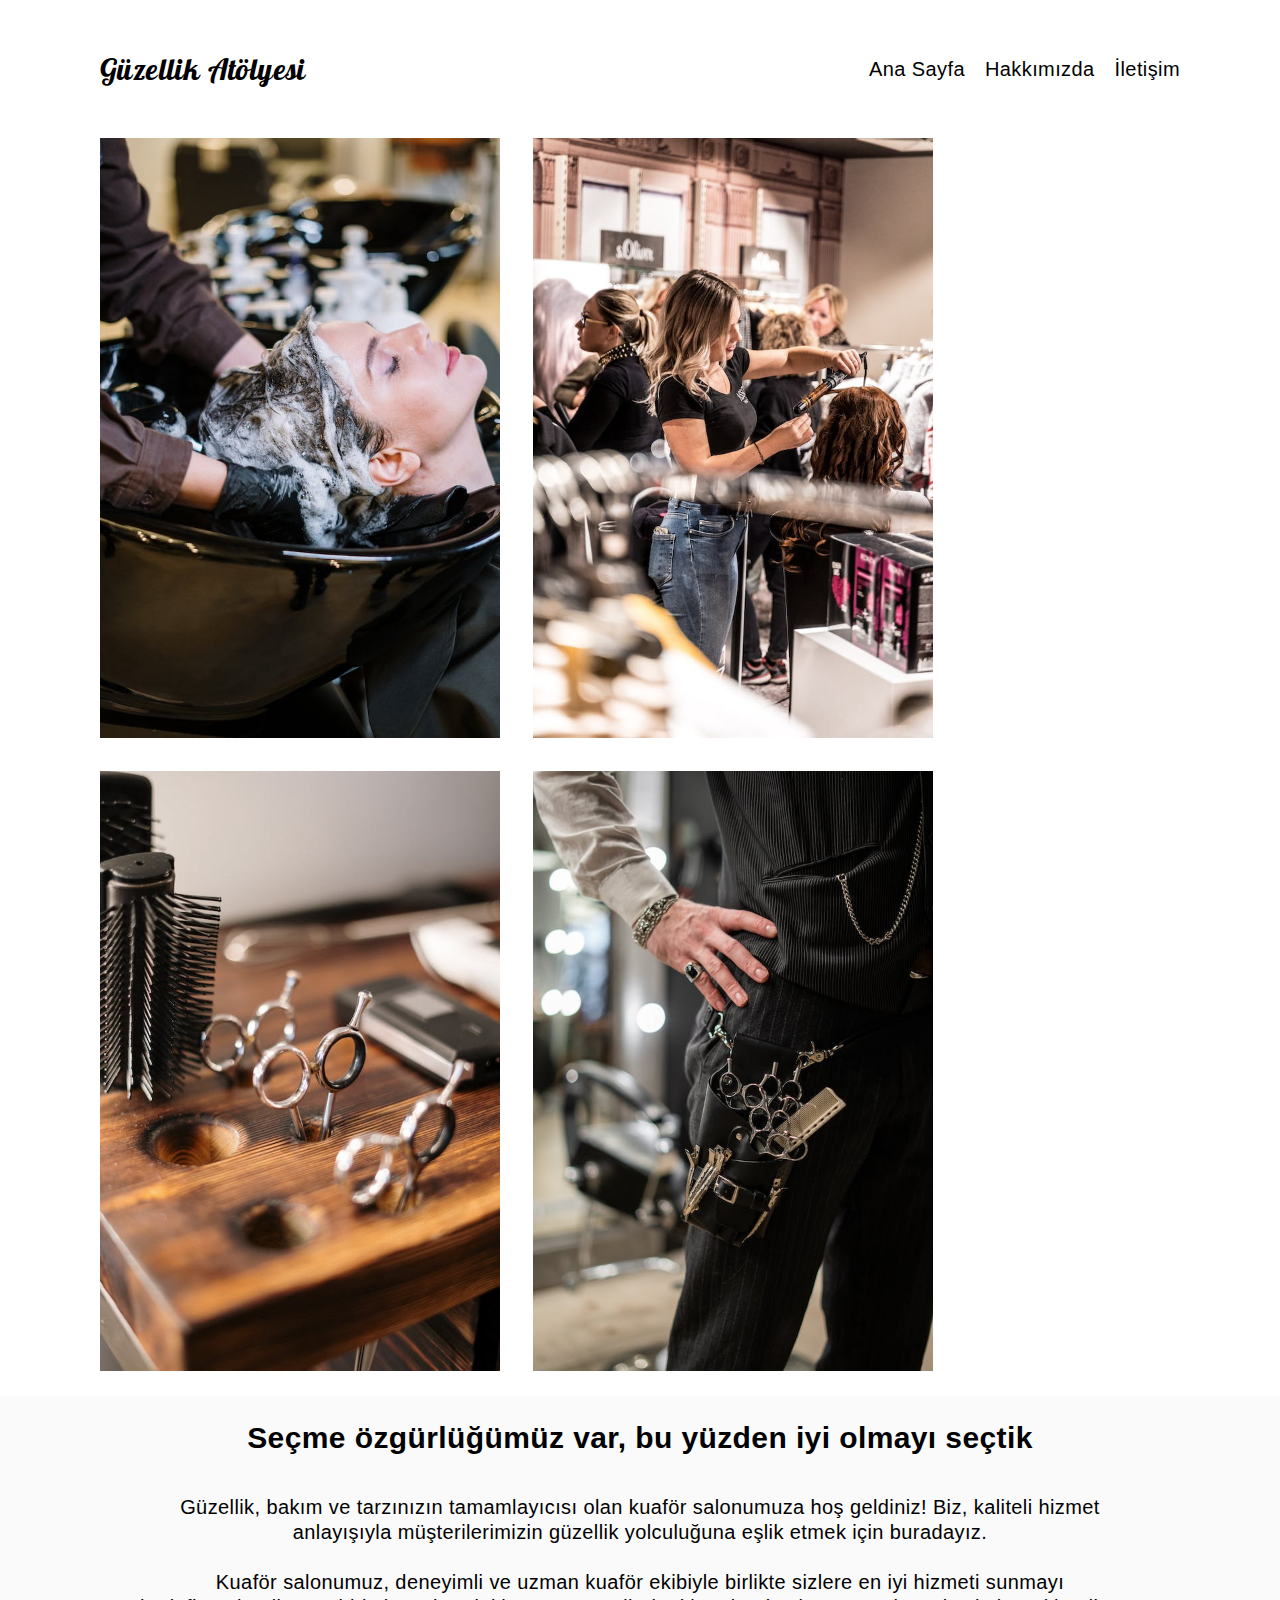
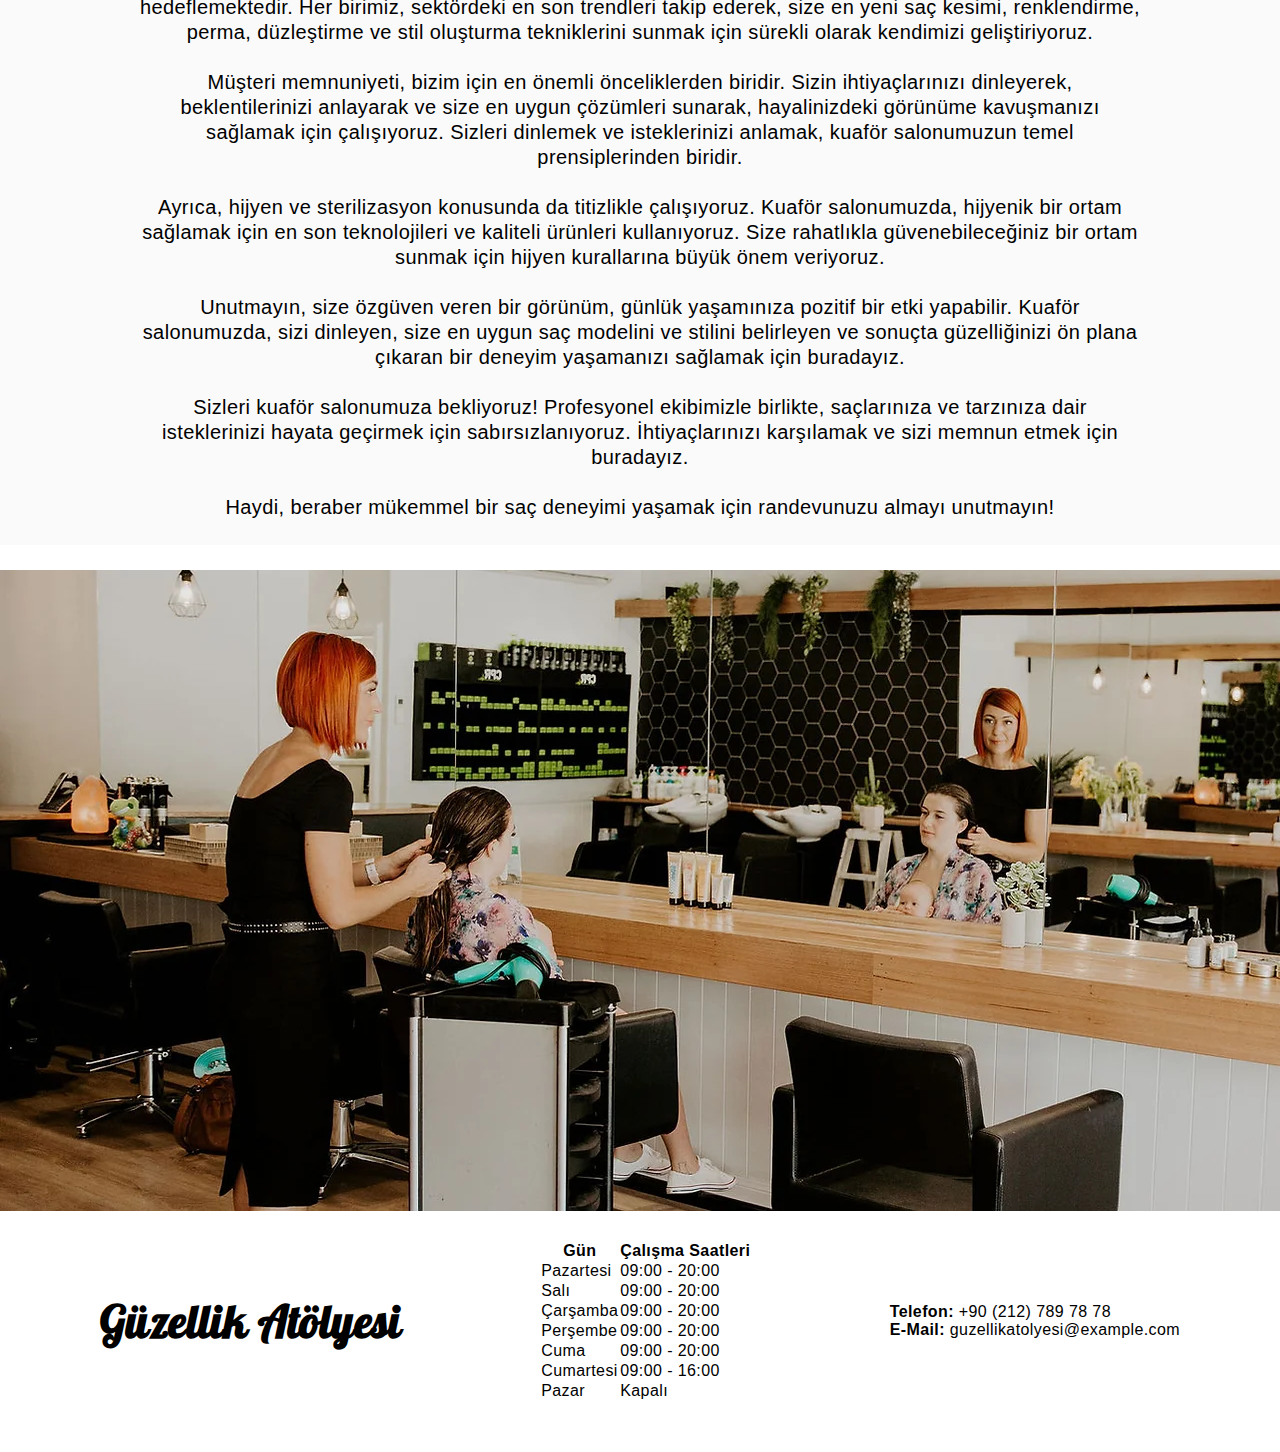
<file: index.html>
<!DOCTYPE html>
<html lang="en">
  <head>
    <meta charset="UTF-8" />
    <meta http-equiv="X-UA-Compatible" content="IE=edge" />
    <meta name="viewport" content="width=device-width, initial-scale=1.0" />
    <title>Güzellik Atölyesi</title>
    <link rel="preconnect" href="https://fonts.googleapis.com">
    <link rel="preconnect" href="https://fonts.gstatic.com" crossorigin>
    <link href="https://fonts.googleapis.com/css2?family=Lobster&display=swap" rel="stylesheet">
    <link rel="stylesheet" href="style.css" />
  </head>
  <body>
    <!-- Navbar - Start -->
    <div class="navbar">
      <div class="navbar-left">
        <a href="index.html">Güzellik Atölyesi</a>
      </div>
      <div class="navbar-right">
        <a href="index.html">Ana Sayfa</a>
        <a href="about.html">Hakkımızda</a>
        <a href="contact.html">İletişim</a>
      </div>
    </div>
    <!-- Navbar - End -->

    <!--  -->
    <div class="image-container">
      <img src="images/1.jpeg" alt="" />
      <img src="images/2.jpeg" alt="" />
      <img src="images/3.jpeg" alt="" />
      <img src="images/4.jpeg" alt="" />
    </div>
    <!--  -->

    <!--  -->
    <div class="text-container">
      <span class="paragraph">
        <h2 class="title">Seçme özgürlüğümüz var, bu yüzden iyi olmayı seçtik</h2>
        <p class="text">
          Güzellik, bakım ve tarzınızın tamamlayıcısı olan kuaför salonumuza hoş
          geldiniz! Biz, kaliteli hizmet anlayışıyla müşterilerimizin güzellik
          yolculuğuna eşlik etmek için buradayız.<br><br>
          Kuaför salonumuz, deneyimli ve uzman kuaför ekibiyle birlikte sizlere
          en iyi hizmeti sunmayı hedeflemektedir. Her birimiz, sektördeki en son
          trendleri takip ederek, size en yeni saç kesimi, renklendirme, perma,
          düzleştirme ve stil oluşturma tekniklerini sunmak için sürekli olarak
          kendimizi geliştiriyoruz. <br><br>
          Müşteri memnuniyeti, bizim için en önemli önceliklerden biridir. Sizin
          ihtiyaçlarınızı dinleyerek, beklentilerinizi anlayarak ve size en
          uygun çözümleri sunarak, hayalinizdeki görünüme kavuşmanızı sağlamak
          için çalışıyoruz. Sizleri dinlemek ve isteklerinizi anlamak, kuaför
          salonumuzun temel prensiplerinden biridir. <br><br>
          Ayrıca, hijyen ve sterilizasyon konusunda da titizlikle çalışıyoruz.
          Kuaför salonumuzda, hijyenik bir ortam sağlamak için en son
          teknolojileri ve kaliteli ürünleri kullanıyoruz. Size rahatlıkla
          güvenebileceğiniz bir ortam sunmak için hijyen kurallarına büyük önem
          veriyoruz. <br><br>
          Unutmayın, size özgüven veren bir görünüm, günlük yaşamınıza pozitif
          bir etki yapabilir. Kuaför salonumuzda, sizi dinleyen, size en uygun
          saç modelini ve stilini belirleyen ve sonuçta güzelliğinizi ön plana
          çıkaran bir deneyim yaşamanızı sağlamak için buradayız. <br><br>
          Sizleri kuaför salonumuza bekliyoruz! Profesyonel ekibimizle birlikte,
          saçlarınıza ve tarzınıza dair isteklerinizi hayata geçirmek için
          sabırsızlanıyoruz. İhtiyaçlarınızı karşılamak ve sizi memnun etmek
          için buradayız. <br><br>
          Haydi, beraber mükemmel bir saç deneyimi yaşamak için randevunuzu
          almayı unutmayın!
        </p>
      </span>
    </div>
    <!--  -->

    <div class="image">
        <img src="images/5.webp" alt="">
    </div>

    <!-- Footer-Start -->
    <div class="footer-container">
        <div class="footer">
            <span class="footer-left">
                <h2>Güzellik Atölyesi</h2>
            </span>
            <span class="footer-center">
                <table>
                    <tr>
                        <th>Gün</th>
                        <th>Çalışma Saatleri</th>
                    </tr>
                    <tr>
                        <td>Pazartesi</td>
                        <td>09:00 - 20:00</td>
                    </tr>
                    <tr>
                        <td>Salı</td>
                        <td>09:00 - 20:00</td>
                    </tr>
                    <tr>
                        <td>Çarşamba</td>
                        <td>09:00 - 20:00</td>
                    </tr>
                    <tr>
                        <td>Perşembe</td>
                        <td>09:00 - 20:00</td>
                    </tr>
                    <tr>
                        <td>Cuma</td>
                        <td>09:00 - 20:00</td>
                    </tr>
                    <tr>
                        <td>Cumartesi</td>
                        <td>09:00 - 16:00</td>
                    </tr>
                    <tr>
                        <td>Pazar</td>
                        <td>Kapalı</td>
                    </tr>
                </table>     
            </span>
            <span class="footer-right">
                <ul>
                    <li><b>Telefon: </b><a href="tel:+902127897878">+90 (212) 789 78 78</a></li>
                    <li><b>E-Mail: </b><a href="mailto:guzellikatolyesi@example.com">guzellikatolyesi@example.com</a></li>
                </ul>
            </span>
        </div>
    </div>
    <!-- Footer-End -->
  </body>
</html>
</file>
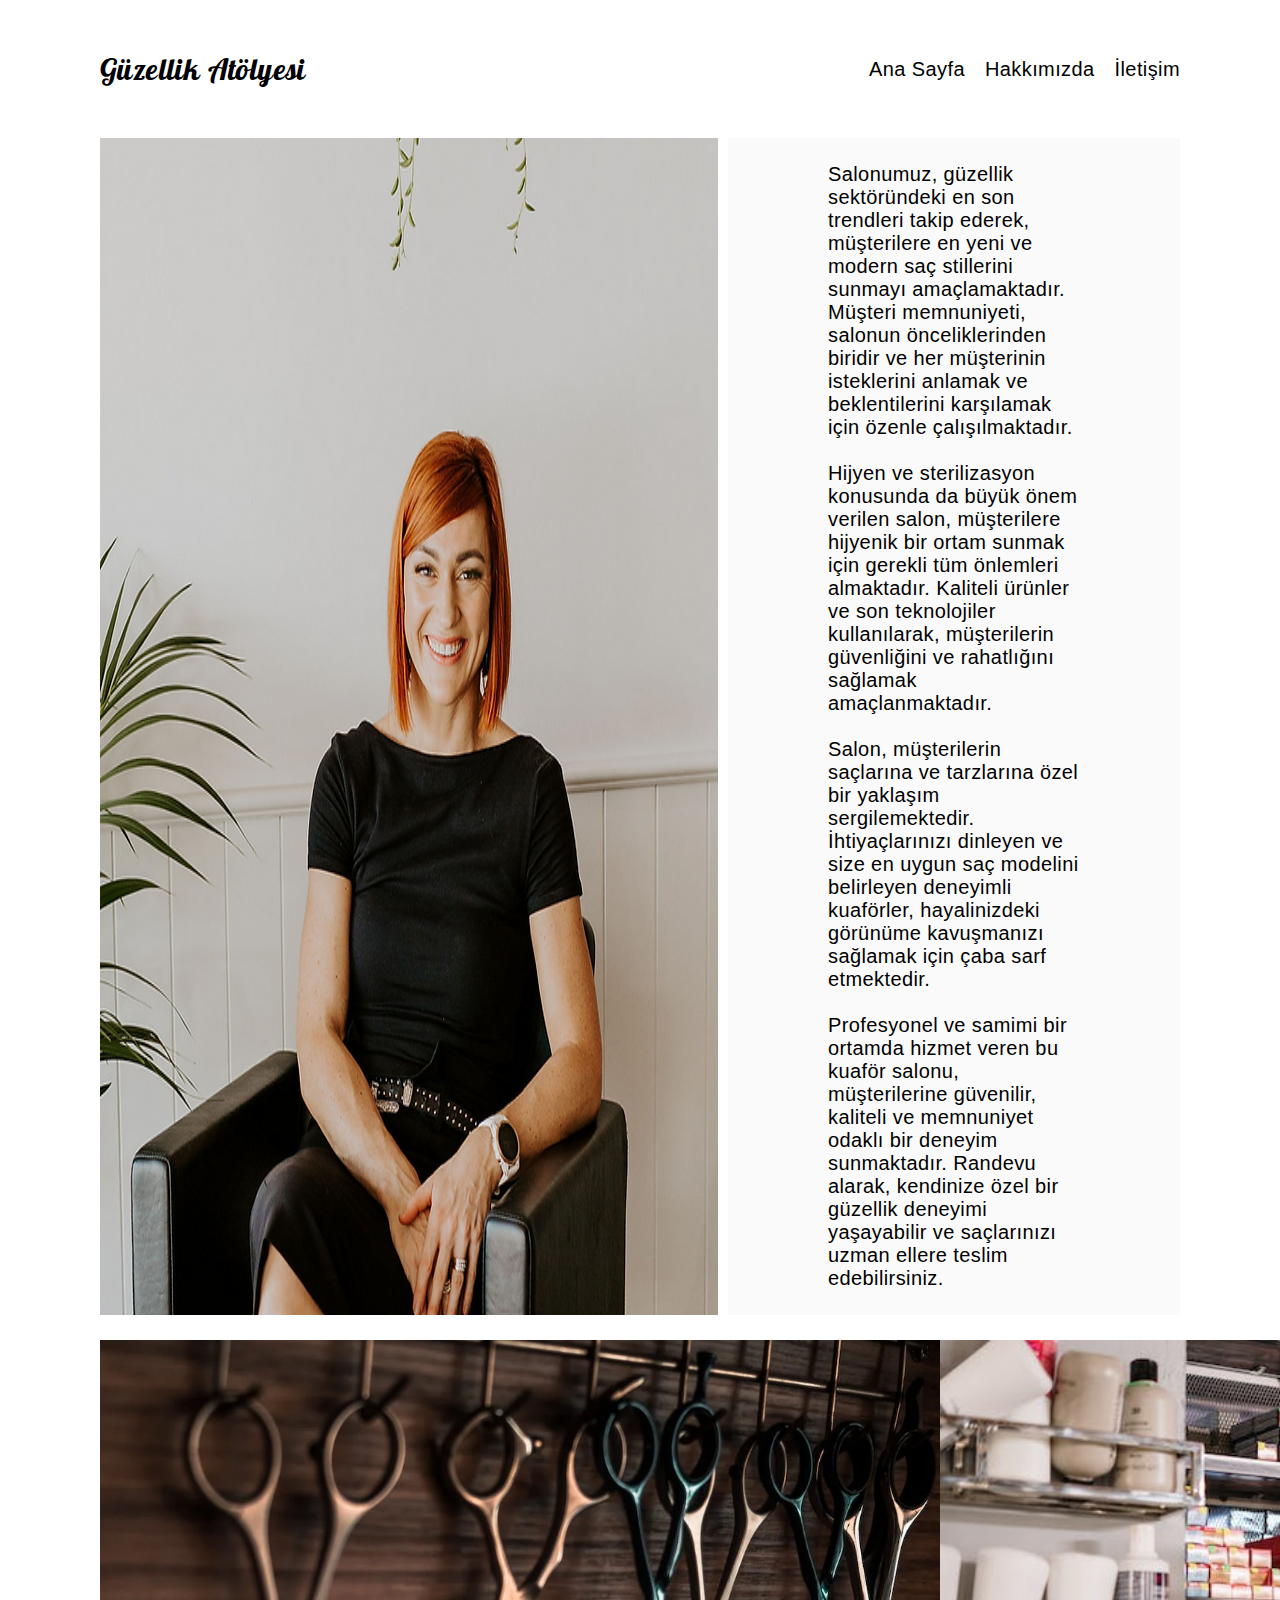
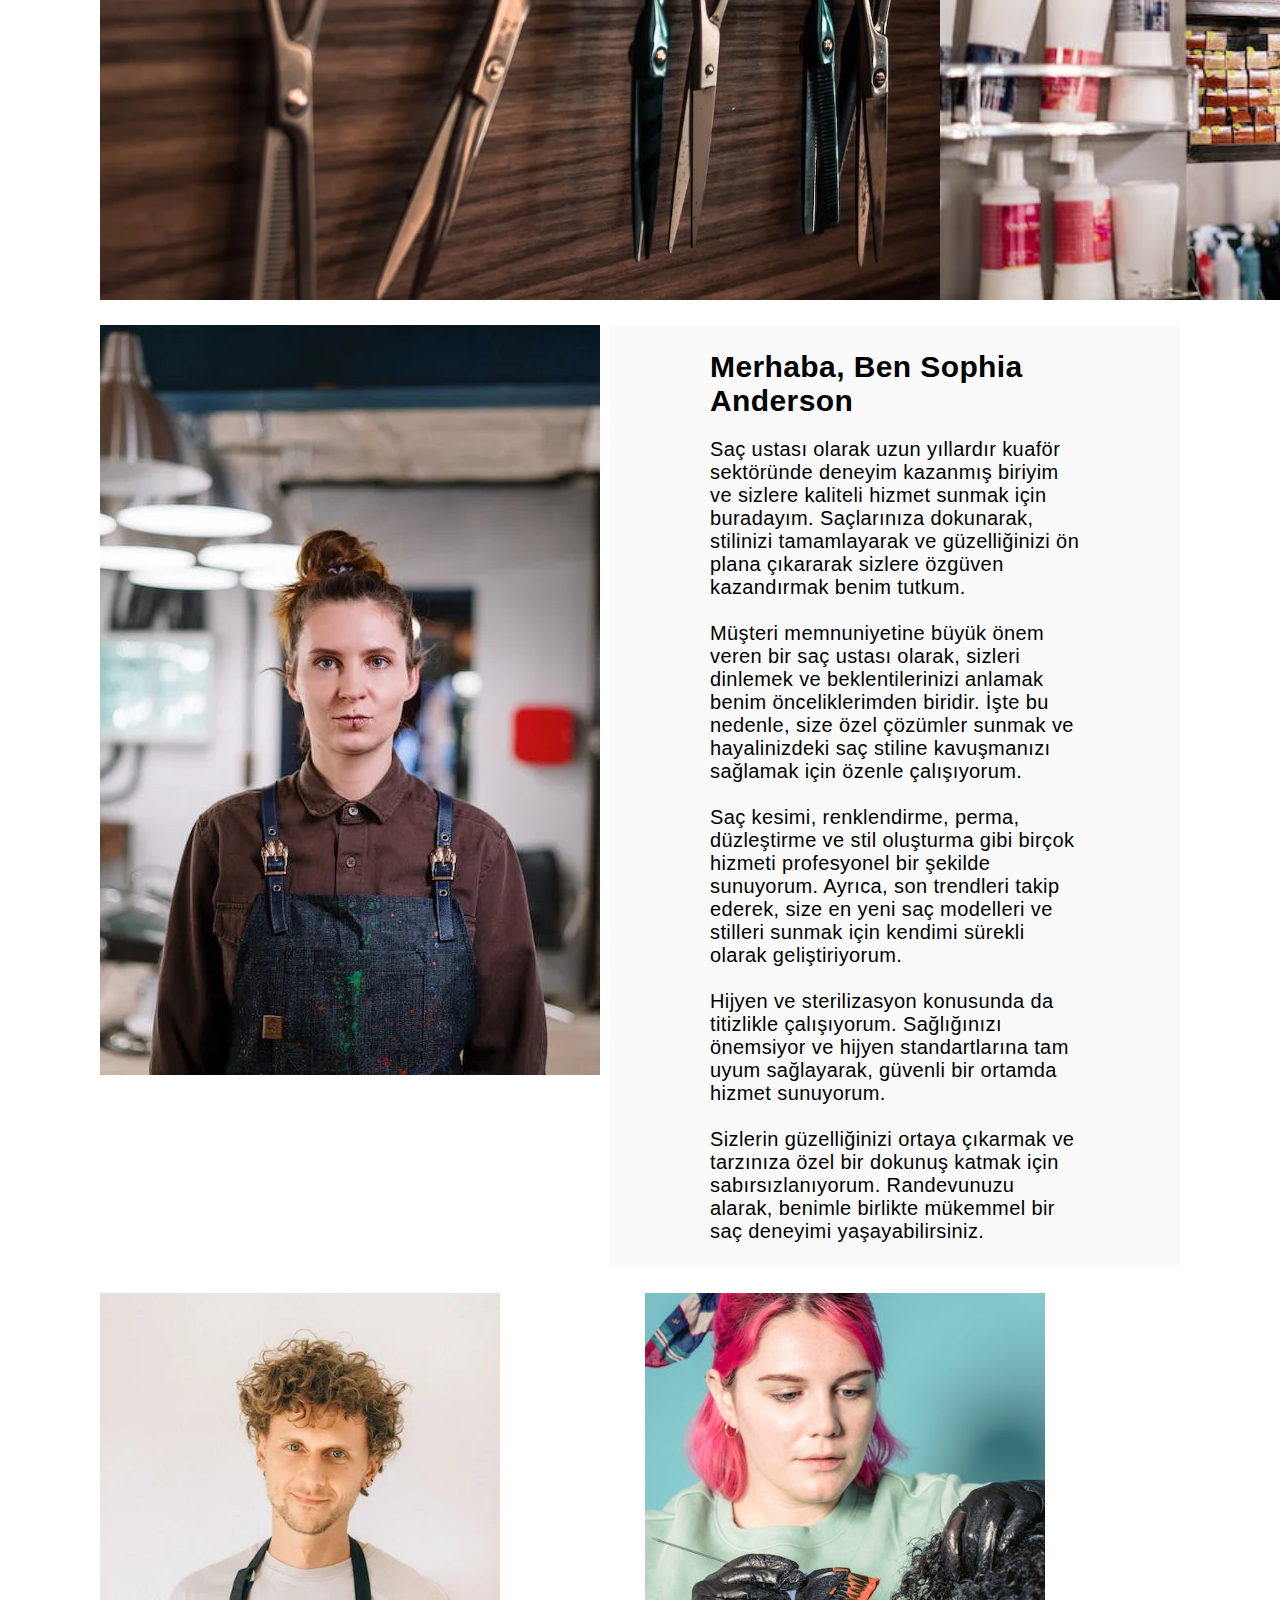
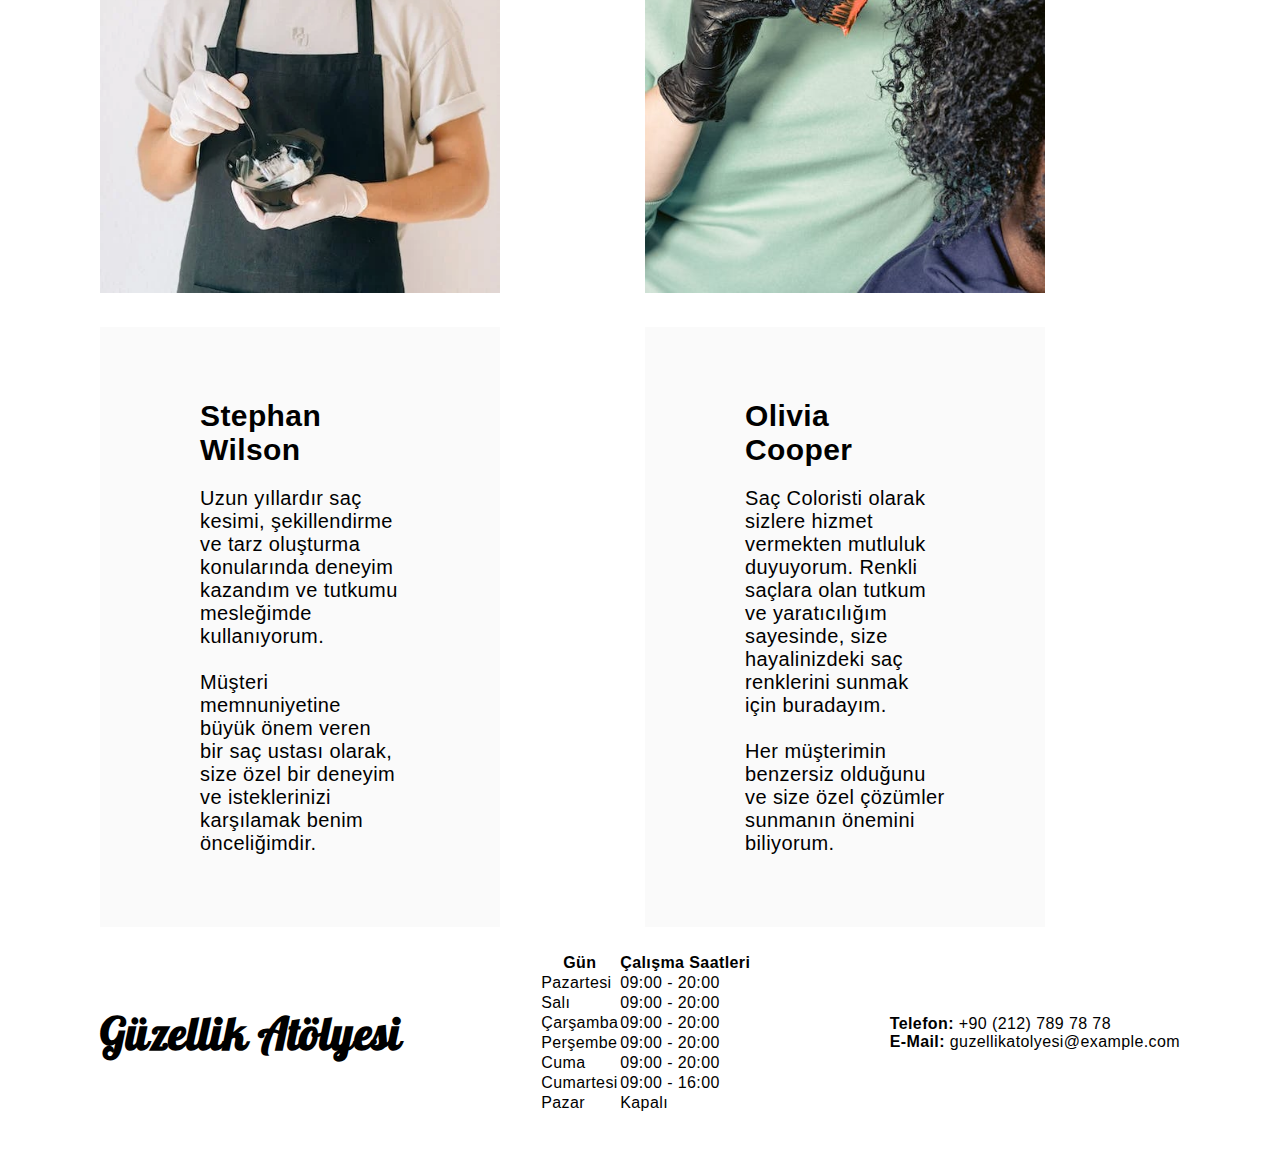
<file: about.html>
<!DOCTYPE html>
<html lang="en">
  <head>
    <meta charset="UTF-8" />
    <meta http-equiv="X-UA-Compatible" content="IE=edge" />
    <meta name="viewport" content="width=device-width, initial-scale=1.0" />
    <title>Hakkımızda | Güzellik Atölyesi</title>
    <link rel="preconnect" href="https://fonts.googleapis.com" />
    <link rel="preconnect" href="https://fonts.gstatic.com" crossorigin />
    <link
      href="https://fonts.googleapis.com/css2?family=Lobster&display=swap"
      rel="stylesheet"
    />
    <link rel="stylesheet" href="style.css" />
  </head>

  <body>
    <!-- Navbar - Start -->
    <div class="navbar">
      <div class="navbar-left">
        <a href="index.html">Güzellik Atölyesi</a>
      </div>
      <div class="navbar-right">
        <a href="index.html">Ana Sayfa</a>
        <a href="about.html">Hakkımızda</a>
        <a href="contact.html">İletişim</a>
      </div>
    </div>
    <!-- Navbar - End -->

    <div class="container">
      <img src="images/6.webp" />
      <div class="text-container">
        <p>
          Salonumuz, güzellik sektöründeki en son trendleri takip ederek,
          müşterilere en yeni ve modern saç stillerini sunmayı amaçlamaktadır.
          Müşteri memnuniyeti, salonun önceliklerinden biridir ve her müşterinin
          isteklerini anlamak ve beklentilerini karşılamak için özenle
          çalışılmaktadır. <br /><br />
          Hijyen ve sterilizasyon konusunda da büyük önem verilen salon,
          müşterilere hijyenik bir ortam sunmak için gerekli tüm önlemleri
          almaktadır. Kaliteli ürünler ve son teknolojiler kullanılarak,
          müşterilerin güvenliğini ve rahatlığını sağlamak amaçlanmaktadır.
          <br /><br />
          Salon, müşterilerin saçlarına ve tarzlarına özel bir yaklaşım
          sergilemektedir. İhtiyaçlarınızı dinleyen ve size en uygun saç
          modelini belirleyen deneyimli kuaförler, hayalinizdeki görünüme
          kavuşmanızı sağlamak için çaba sarf etmektedir. <br /><br />
          Profesyonel ve samimi bir ortamda hizmet veren bu kuaför salonu,
          müşterilerine güvenilir, kaliteli ve memnuniyet odaklı bir deneyim
          sunmaktadır. Randevu alarak, kendinize özel bir güzellik deneyimi
          yaşayabilir ve saçlarınızı uzman ellere teslim edebilirsiniz.
        </p>
      </div>
    </div>

    <div class="body-container">
      <img src="images/10.webp" style="height: 560px;" />
      <img src="images/11.jpeg" style="height: 560px;" />
    </div>

    <div class="container">
        <span>
            <img src="images/7.webp" />
        </span>
        <div class="text-container">
            <span>
                <h2 class="title">Merhaba, Ben Sophia Anderson</h2>
                <p>
                    Saç ustası olarak uzun yıllardır kuaför sektöründe deneyim kazanmış
                    biriyim ve sizlere kaliteli hizmet sunmak için buradayım.
                    Saçlarınıza dokunarak, stilinizi tamamlayarak ve güzelliğinizi ön
                    plana çıkararak sizlere özgüven kazandırmak benim tutkum.
                    <br /><br />
                    Müşteri memnuniyetine büyük önem veren bir saç ustası olarak,
                    sizleri dinlemek ve beklentilerinizi anlamak benim önceliklerimden
                    biridir. İşte bu nedenle, size özel çözümler sunmak ve hayalinizdeki
                    saç stiline kavuşmanızı sağlamak için özenle çalışıyorum.
                    <br /><br />
                    Saç kesimi, renklendirme, perma, düzleştirme ve stil oluşturma gibi
                    birçok hizmeti profesyonel bir şekilde sunuyorum. Ayrıca, son
                    trendleri takip ederek, size en yeni saç modelleri ve stilleri
                    sunmak için kendimi sürekli olarak geliştiriyorum. <br /><br />
                    Hijyen ve sterilizasyon konusunda da titizlikle çalışıyorum.
                    Sağlığınızı önemsiyor ve hijyen standartlarına tam uyum sağlayarak,
                    güvenli bir ortamda hizmet sunuyorum. <br /><br />
                    Sizlerin güzelliğinizi ortaya çıkarmak ve tarzınıza özel bir dokunuş
                    katmak için sabırsızlanıyorum. Randevunuzu alarak, benimle birlikte
                    mükemmel bir saç deneyimi yaşayabilirsiniz.
                </p>
            </span>
      </div>
    </div>

    <div class="container">
      <div class="container-left">
            <span>
                <img src="images/8.webp" width="400px" />
            </span>
            <div class="text-container" style="width: 200px; height: 550px">
                <span>
                    <h2 class="title">Stephan Wilson</h2>
                    <p>
                    Uzun yıllardır saç kesimi, şekillendirme ve tarz oluşturma
                    konularında deneyim kazandım ve tutkumu mesleğimde kullanıyorum.
                    <br /><br />
                    Müşteri memnuniyetine büyük önem veren bir saç ustası olarak, size
                    özel bir deneyim ve isteklerinizi karşılamak benim önceliğimdir.
                    </p>
                </span>
            </div>
      </div>
      <div class="container-right">
            <span>
                <img src="images/9.jpeg" width="400px" />
            </span>
            <div class="text-container" style="width: 200px; height: 550px">
                <span>
                    <h2 class="title">Olivia Cooper</h2>
                    <p>
                    Saç Coloristi olarak sizlere hizmet vermekten mutluluk duyuyorum.
                    Renkli saçlara olan tutkum ve yaratıcılığım sayesinde, size
                    hayalinizdeki saç renklerini sunmak için buradayım.
                    <br /><br />Her müşterimin benzersiz olduğunu ve size özel
                    çözümler sunmanın önemini biliyorum.
                    </p>
                </span>
            </div>
      </div>
    </div>

    <!-- Footer-Start -->
    <div class="footer-container">
        <div class="footer">
            <span class="footer-left">
                <h2>Güzellik Atölyesi</h2>
            </span>
            <span class="footer-center">
                <table>
                    <tr>
                        <th>Gün</th>
                        <th>Çalışma Saatleri</th>
                    </tr>
                    <tr>
                        <td>Pazartesi</td>
                        <td>09:00 - 20:00</td>
                    </tr>
                    <tr>
                        <td>Salı</td>
                        <td>09:00 - 20:00</td>
                    </tr>
                    <tr>
                        <td>Çarşamba</td>
                        <td>09:00 - 20:00</td>
                    </tr>
                    <tr>
                        <td>Perşembe</td>
                        <td>09:00 - 20:00</td>
                    </tr>
                    <tr>
                        <td>Cuma</td>
                        <td>09:00 - 20:00</td>
                    </tr>
                    <tr>
                        <td>Cumartesi</td>
                        <td>09:00 - 16:00</td>
                    </tr>
                    <tr>
                        <td>Pazar</td>
                        <td>Kapalı</td>
                    </tr>
                </table>     
            </span>
            <span class="footer-right">
                <ul>
                    <li><b>Telefon: </b><a href="tel:+902127897878">+90 (212) 789 78 78</a></li>
                    <li><b>E-Mail: </b><a href="mailto:guzellikatolyesi@example.com">guzellikatolyesi@example.com</a></li>
                </ul>
            </span>
        </div>
    </div>
    <!-- Footer-End -->
  </body>
</html>
</file>
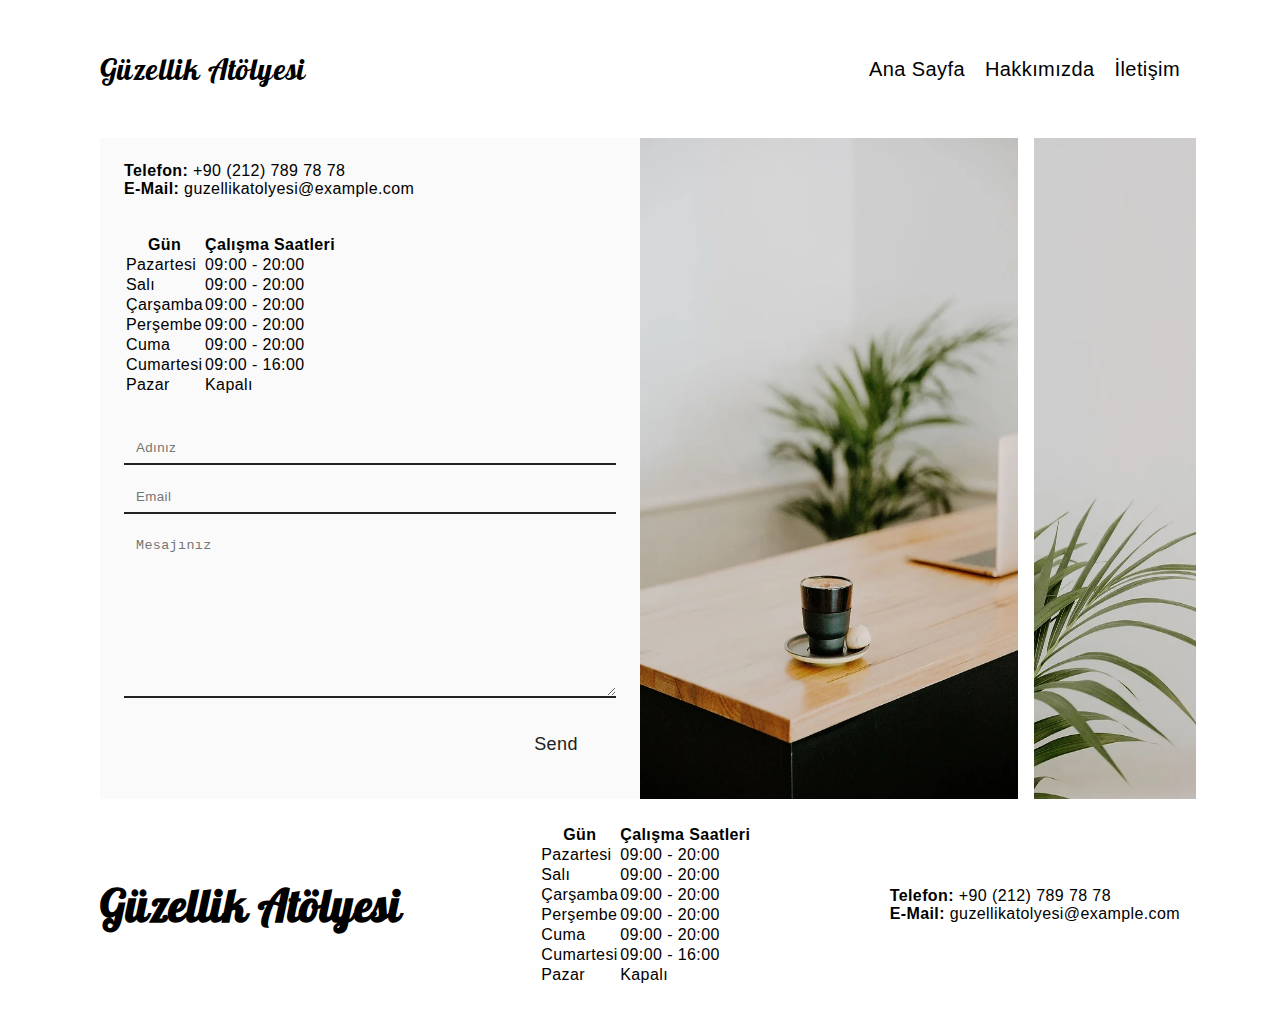
<file: contact.html>
<!DOCTYPE html>
<html lang="en">
<head>
    <meta charset="UTF-8">
    <meta http-equiv="X-UA-Compatible" content="IE=edge">
    <meta name="viewport" content="width=device-width, initial-scale=1.0">
    <title>İletişim | Güzellik Atölyesi</title>
    <link rel="preconnect" href="https://fonts.googleapis.com">
    <link rel="preconnect" href="https://fonts.gstatic.com" crossorigin>
    <link href="https://fonts.googleapis.com/css2?family=Lobster&display=swap" rel="stylesheet">
    <link rel="stylesheet" href="style.css" />
  </head>
</head>
<body>
    <!-- Navbar - Start -->
    <div class="navbar">
        <div class="navbar-left">
          <a href="index.html">Güzellik Atölyesi</a>
        </div>
        <div class="navbar-right">
          <a href="index.html">Ana Sayfa</a>
          <a href="about.html">Hakkımızda</a>
          <a href="contact.html">İletişim</a>
        </div>
      </div>
      <!-- Navbar - End -->

    <div class="contact">
        <div class="contact-left">
            <span>
                <ul>
                    <li><b>Telefon: </b><a href="tel:+902127897878">+90 (212) 789 78 78</a></li>
                    <li><b>E-Mail: </b><a href="mailto:guzellikatolyesi@example.com">guzellikatolyesi@example.com</a></li>
                </ul>
            </span>
            <span class="table">
                <table>
                    <tr>
                        <th>Gün</th>
                        <th>Çalışma Saatleri</th>
                    </tr>
                    <tr>
                        <td>Pazartesi</td>
                        <td>09:00 - 20:00</td>
                    </tr>
                    <tr>
                        <td>Salı</td>
                        <td>09:00 - 20:00</td>
                    </tr>
                    <tr>
                        <td>Çarşamba</td>
                        <td>09:00 - 20:00</td>
                    </tr>
                    <tr>
                        <td>Perşembe</td>
                        <td>09:00 - 20:00</td>
                    </tr>
                    <tr>
                        <td>Cuma</td>
                        <td>09:00 - 20:00</td>
                    </tr>
                    <tr>
                        <td>Cumartesi</td>
                        <td>09:00 - 16:00</td>
                    </tr>
                    <tr>
                        <td>Pazar</td>
                        <td>Kapalı</td>
                    </tr>
                </table>  
            </span>
            <span>
                <form class="form">
                    <input class="form-item" type="text" name="text" id="text" placeholder="Adınız" />
                    <input class="form-item" type="email" name="email" id="email" placeholder="Email" />
                    <textarea class="form-item" name="message" id="message" rows="10" placeholder="Mesajınız"></textarea>
                    <button class="button">Send</button>
                  </form>
            </span>
        </div>
        <div class="contact-right">
            <img class="image-left" src="images/12.webp">
            <img class="image-right" src="images/13.webp">
        </div>
    </div>

     <!-- Footer-Start -->
     <div class="footer-container">
        <div class="footer">
            <span class="footer-left">
                <h2>Güzellik Atölyesi</h2>
            </span>
            <span class="footer-center">
                <table>
                    <tr>
                        <th>Gün</th>
                        <th>Çalışma Saatleri</th>
                    </tr>
                    <tr>
                        <td>Pazartesi</td>
                        <td>09:00 - 20:00</td>
                    </tr>
                    <tr>
                        <td>Salı</td>
                        <td>09:00 - 20:00</td>
                    </tr>
                    <tr>
                        <td>Çarşamba</td>
                        <td>09:00 - 20:00</td>
                    </tr>
                    <tr>
                        <td>Perşembe</td>
                        <td>09:00 - 20:00</td>
                    </tr>
                    <tr>
                        <td>Cuma</td>
                        <td>09:00 - 20:00</td>
                    </tr>
                    <tr>
                        <td>Cumartesi</td>
                        <td>09:00 - 16:00</td>
                    </tr>
                    <tr>
                        <td>Pazar</td>
                        <td>Kapalı</td>
                    </tr>
                </table>     
            </span>
            <span class="footer-right">
                <ul>
                    <li><b>Telefon: </b><a href="tel:+902127897878">+90 (212) 789 78 78</a></li>
                    <li><b>E-Mail: </b><a href="mailto:guzellikatolyesi@example.com">guzellikatolyesi@example.com</a></li>
                </ul>
            </span>
        </div>
    </div>
    <!-- Footer-End -->
    
</body>
</html>
</file>
<file: style.css>
* {
    letter-spacing: 0.025rem;
    margin: 0;
    padding: 0;
    color: black;
}
body{
    font-family: Arial, Helvetica, sans-serif;
}

a{
    text-decoration: none;
}

/* Navbar - Start */
.navbar{
    display: flex;
    justify-content: space-between;
    align-items: center;
    padding: 50px 100px 25px;
    font-size: 20px;
}
.navbar-left{
    font-family: 'Lobster', cursive;
    font-size: 30px;
}
.navbar-right{
    display: flex;
    gap: 20px;
}
/* Navbar - End */


/*  Home Page - Start  */
.image-container{
    display: flex;
    flex-wrap: wrap;
    padding: 25px 100px;
    gap: 33px;
}
.image-container img{
    height: 600px;
}
.text-container{
    background-color: #fafafa;
    padding: 25px 100px;
    font-size: 20px;
    display: flex;
    justify-content: center;
    align-items: center;
}
.paragraph{
    width: 1000px;
    margin: auto;
    display: flex;
    flex-direction: column;
    align-items: center;
    text-align: center;
    gap: 20px;
}
.title{
    margin-bottom: 20px;
}
.text{
    line-height: 25px;
}

.image{
    margin: 25px 0px;
}
/* Home Page - End */

.container{
    display: flex;
    justify-content: space-between;
    column-gap: 10px;
    margin: 25px 100px;
}

.body-container{
    display: flex;
    justify-content: space-between;
    margin: 25px 100px;
}

.container-left{
    display: flex;
    flex-wrap: wrap;
    gap: 30px;
}
.container-right{
    display: flex;
    flex-wrap: wrap;
    gap: 30px;
}

/* Contact - Start */
.contact{
    display: grid;
    margin: 25px 100px;
    grid-template-columns: 50% 50%;
    gap: 16px;
}
.contact-left{
    display: flex;
    padding: 24px;
    flex-direction: column;
    gap: 36px;
    background-color: #fafafa;
}
.form-item {
    border: none;
    border-bottom: 2px solid #212121;
    padding: 8px 12px;
    background-color: transparent;
    transition: all 0.5s ease;
}
.form-item:focus-visible {
    outline: none !important;
    border-color: #7FA88B;
}
.button {
    width: 120px;
    padding: 20px 14px;
    margin-left: auto;
    border: none;
    background-color: transparent;
    cursor: pointer;
    color: #212121;
    transition: all 0.5s ease;
    font-size: 18px;
    border-radius: 8px;
}
.button:hover {
    background-color: #7FA88B;
    color: #ffffff;
}
.contact-right {
    display: flex;
    gap: 16px;
    justify-content: end;
}
.contact-right img {
    height: auto;
}
.image-right {
    width: 30%
}
.image-left {
    width: 70%
}
.contact-left li{
    list-style-type: none;
}
.form{
    display: flex;
    flex-direction: column;
    gap: 16px;
}
/*  Contact - End */


/* Footer-Start */
.footer{
    display: flex;
    justify-content: space-between;
    align-items: center;
    margin: 25px 100px 50px;
}
.footer-left{
    font-family: 'Lobster', cursive;
    font-size: 30px;
}
.footer-right li{
    list-style-type: none;
}
/* Footer-End */

@media only screen and (max-width: 1200px) {
    .contact{
        grid-template-columns: 1fr !important;
    }
  }
</file>
